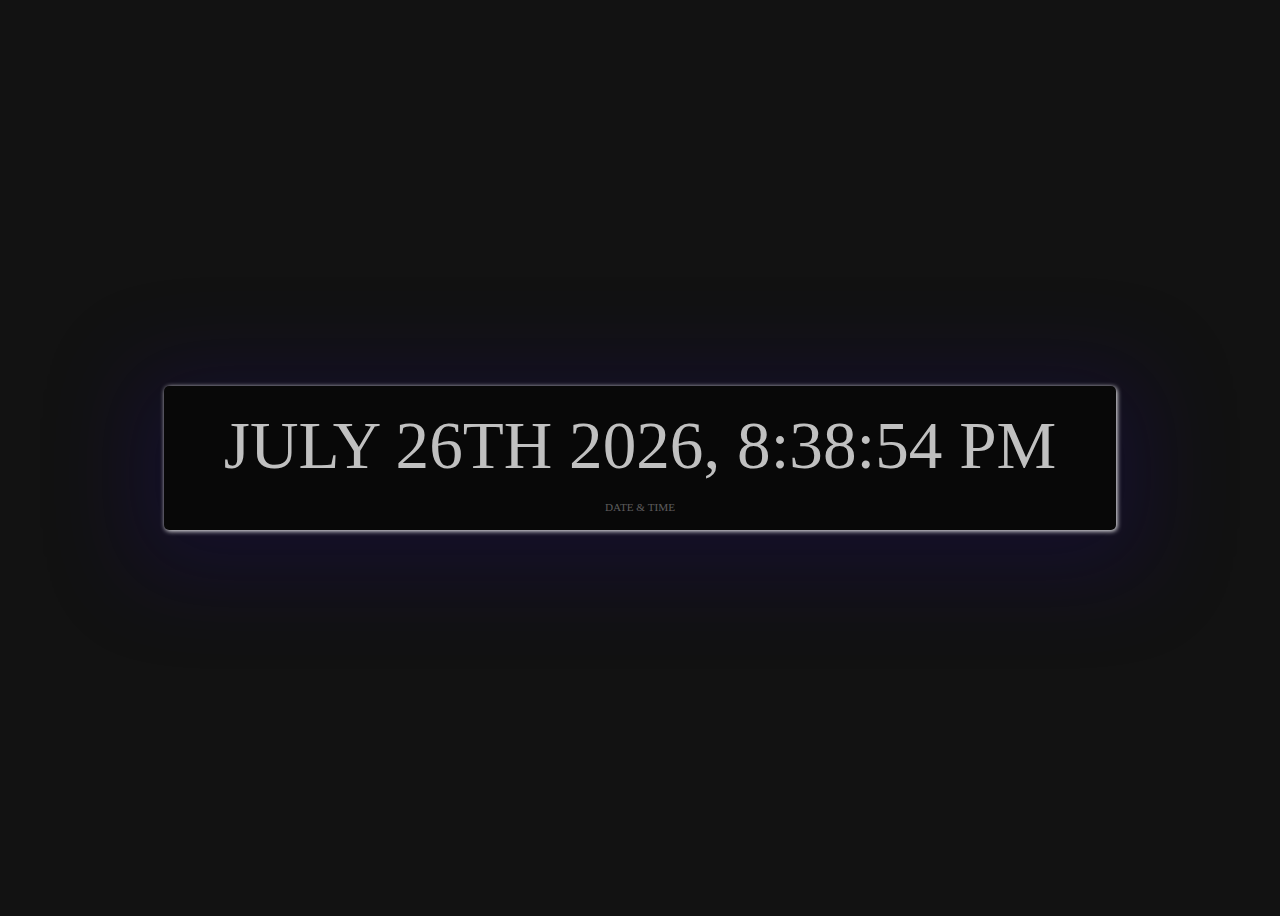
<file: Moment JS/Date & time/index.html>
<!DOCTYPE html>
    <html lang="en">
    <head>
        <meta charset="UTF-8">
        <meta name="viewport" content="width=device-width, initial-scale=1.0">

       

        <!--==================== CSS ====================-->
        <link rel="stylesheet" href="assets/css/styles.css">

        <!-- Takes the date and time from your computers set time zone if you change your computers time zone it seems the program requires a computer restart for the time to be updated.  -->

        <title>Date and Time</title>
    </head>


</head>
<body>
  <div class="clock-container">
  <div class="clock-col">
    <p class="clock_month_day_year_time clock-timer">
    </p>
    <p class="clock-label">
      Date & time
    </p>
  </div>

    
    
       
       



        


        
<!--==================== MAIN JS ====================-->
<script src="assets/js/main.js"></script>
<script src="lib/moment/moment.min.js"></script>
<script src="lib/moment/moment.min.timezone.js"></script>




    </body>

</html>
</file>
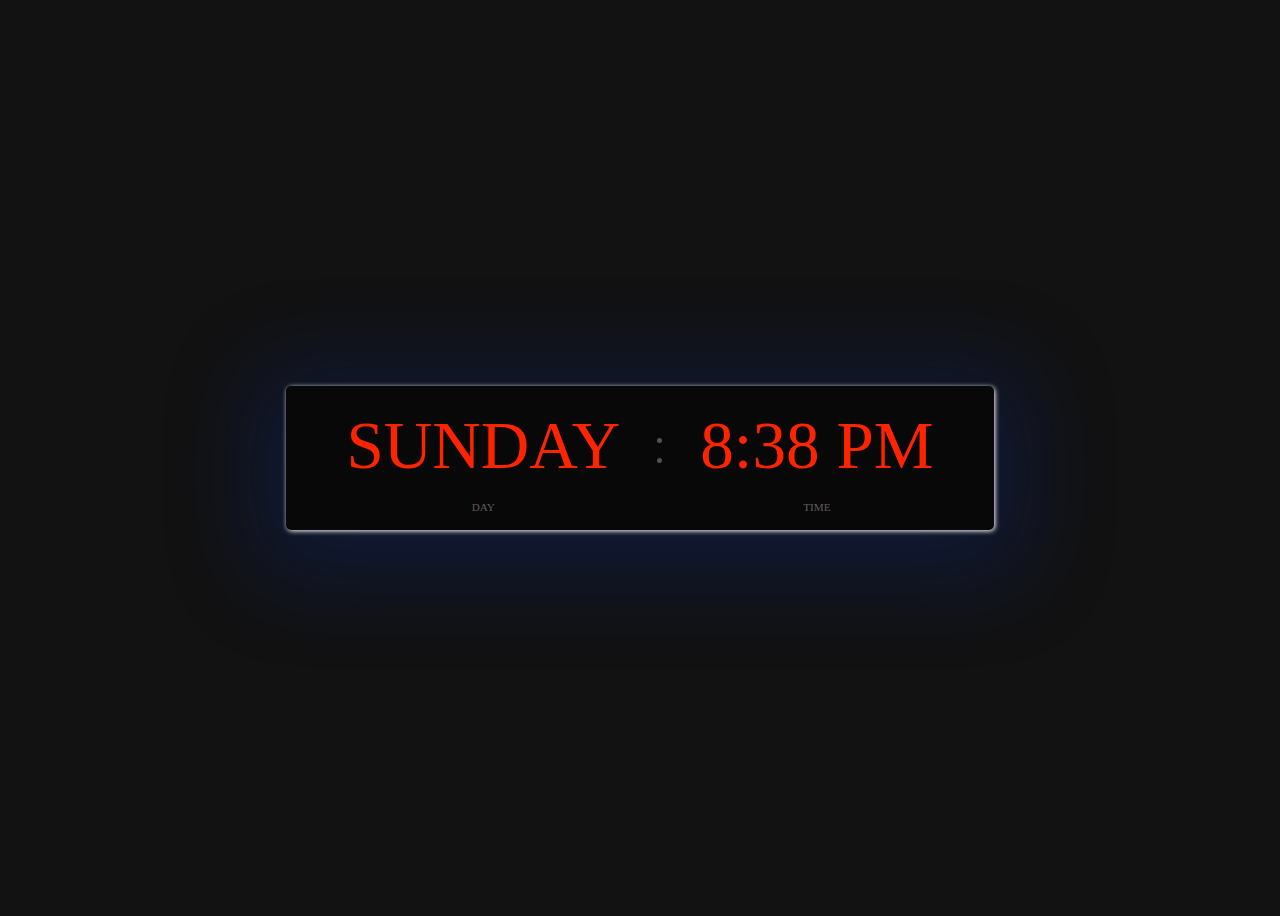
<file: Moment JS/Day and Time/index.html>
<!DOCTYPE html>
    <html lang="en">
    <head>
        <meta charset="UTF-8">
        <meta name="viewport" content="width=device-width, initial-scale=1.0">

        

        <!--==================== CSS ====================-->
        <link rel="stylesheet" href="assets/css/styles.css">

        <!-- Takes the day and time from your computers set time zone if you change your computers time zone it seems the program requires a computer restart for the time to be updated.  -->

        <title>Day and Time</title>
    </head>


</head>
<body>
 
    <div class="clock-container">
        <div class="clock-col">
          <p class="clock-day clock-timer">
          </p>
          <p class="clock-label">
            Day
          </p>
        </div>
        <div class="clock-col">
          <p class="clock-CT clock-timer">
          </p>
          <p class="clock-label">
            Time
          </p>
        </div>
       
      </div>



        


        
<!--==================== MAIN JS ====================-->
<script src="assets/js/main.js"></script>
<script src="lib/moment/moment.min.js"></script>
<script src="lib/moment/moment.min.timezone.js"></script>




    </body>

</html>
</file>
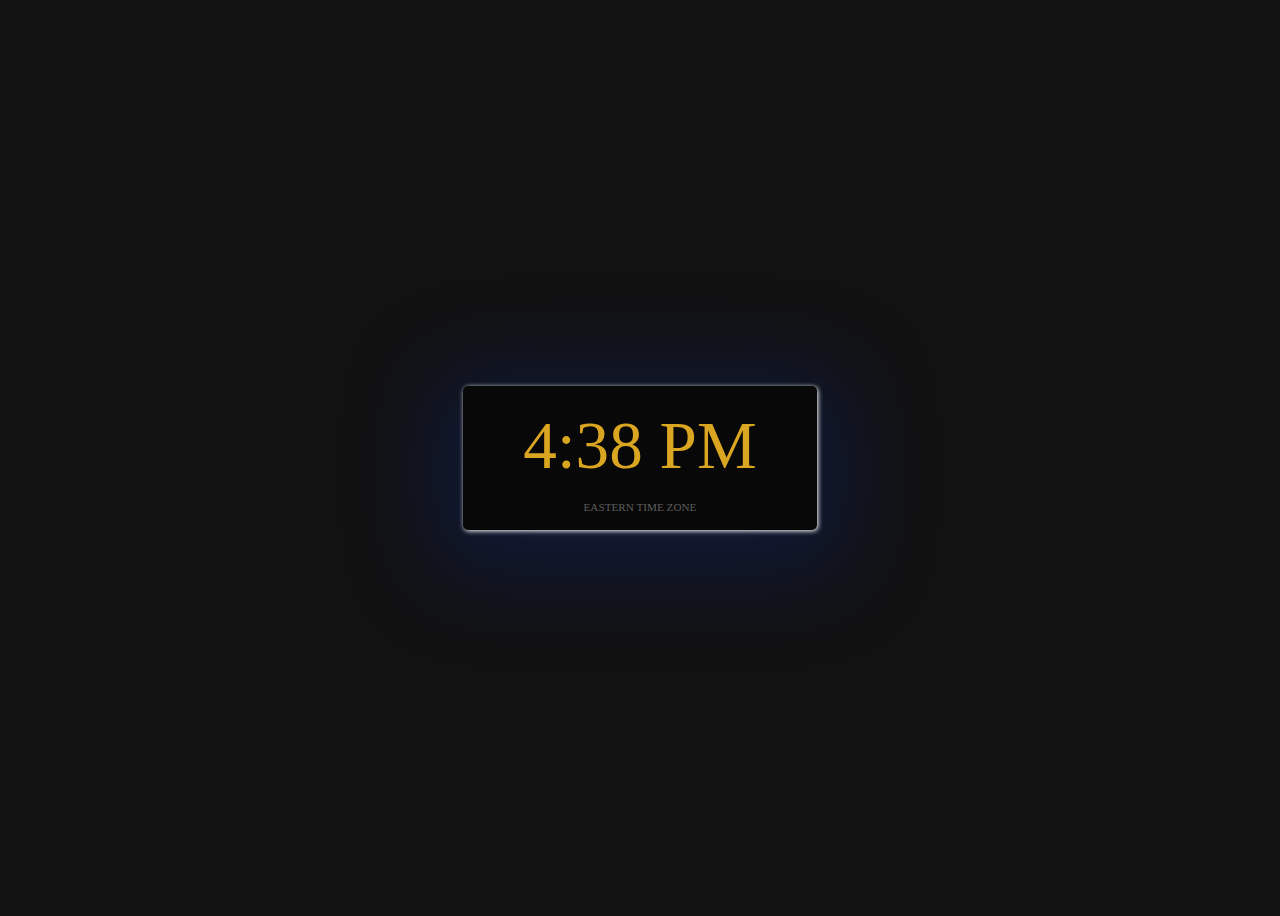
<file: Moment JS/Eastern Time Zone/index.html>
<!DOCTYPE html>
    <html lang="en">
    <head>
        <meta charset="UTF-8">
        <meta name="viewport" content="width=device-width, initial-scale=1.0">

        

        <!--==================== CSS ====================-->
        <link rel="stylesheet" href="assets/css/styles.css">

        <!-- Gets the time from moment timezone a js library  -->

        <title>Eastern Time Zone </title>
    </head>


</head>
<body>
 
    <div class="clock-container">
       
        <div class="clock-col">
          <p class="clock-CT clock-timer">
          </p>
          <p class="clock-label">
            Eastern Time Zone 
          </p>
        </div>
       
      </div>



        


        
<!--==================== MAIN JS ====================-->
<script src="assets/js/main.js"></script>
<script src="lib/moment/moment.min.js"></script>
<script src="lib/moment/moment.min.timezone.js"></script>




    </body>

</html>
</file>
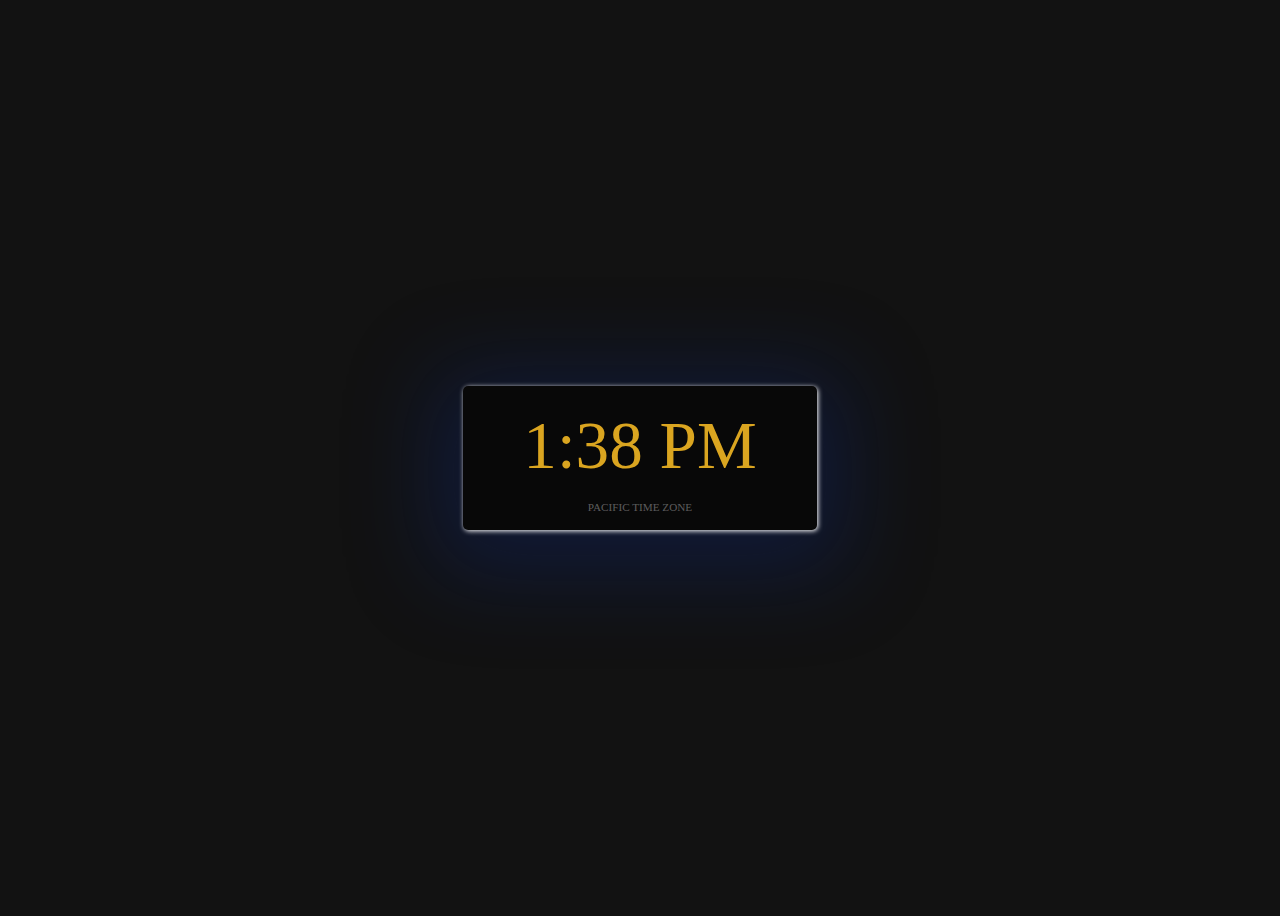
<file: Moment JS/Pacific Time Zone/index.html>
<!DOCTYPE html>
    <html lang="en">
    <head>
        <meta charset="UTF-8">
        <meta name="viewport" content="width=device-width, initial-scale=1.0">

        

        <!--==================== CSS ====================-->
        <link rel="stylesheet" href="assets/css/styles.css">

        <!-- Gets the time from moment timezone a js library  -->

        <title>Pacific Time Zone</title>
    </head>


</head>
<body>
 
    <div class="clock-container">
       
        <div class="clock-col">
          <p class="clock-CT clock-timer">
          </p>
          <p class="clock-label">
            Pacific Time Zone 
          </p>
        </div>
       
      </div>



        


        
<!--==================== MAIN JS ====================-->
<script src="assets/js/main.js"></script>
<script src="lib/moment/moment.min.js"></script>
<script src="lib/moment/moment.min.timezone.js"></script>




    </body>

</html>
</file>
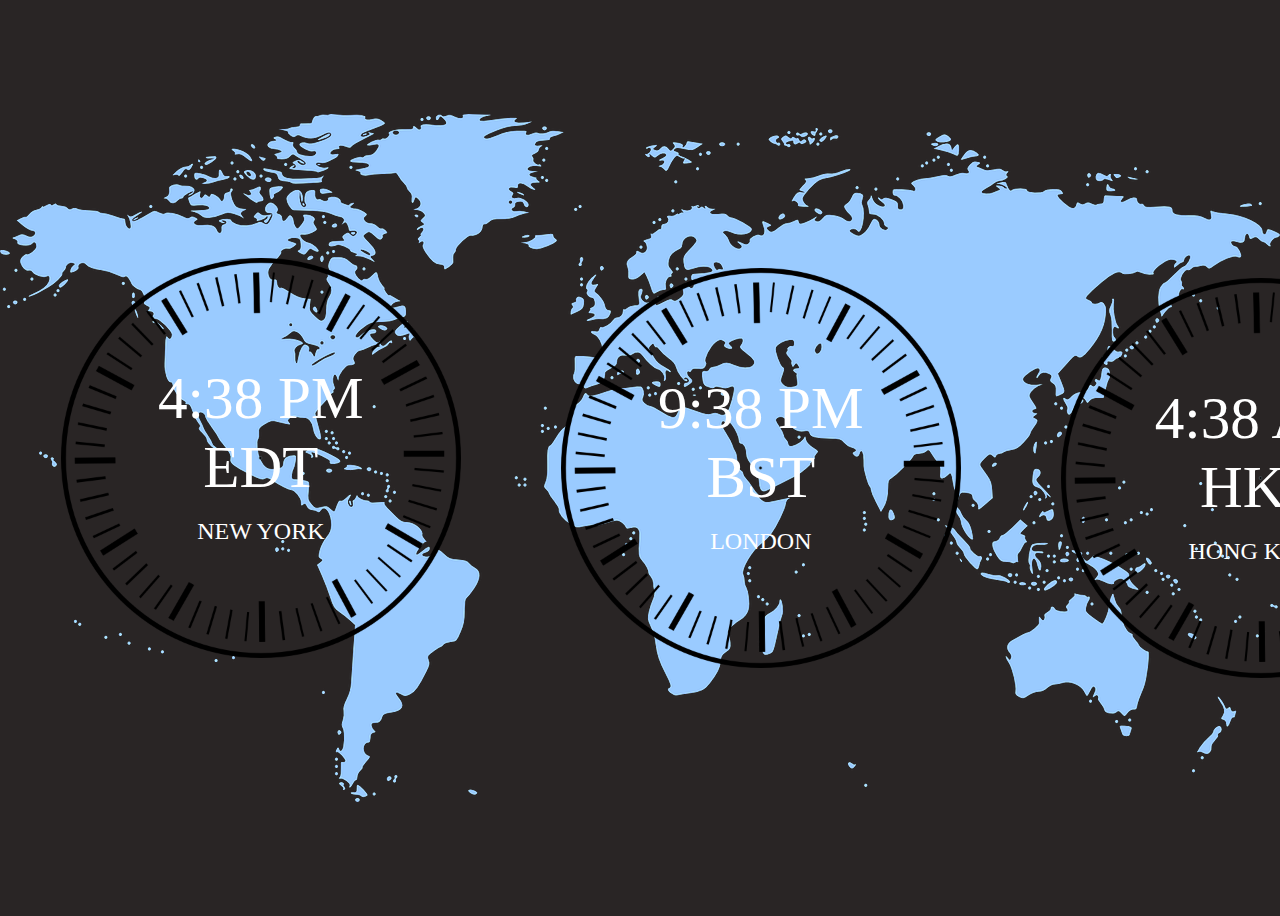
<file: Moment JS/World Clocks/index.html>
<!DOCTYPE html>
    <html lang="en">
    <head>
        <meta charset="UTF-8">
        <meta name="viewport" content="width=device-width, initial-scale=1.0">

       

        <!--==================== CSS ====================-->
        <link rel="stylesheet" href="assets/css/styles.css">

        <title>World Clocks</title>
    </head>


</head>
<body>


  <div class="clock-container-newyork">
  <div class="clock-col">
    <p class="clock_NY clock-timer">
    </p>
    <p class="clock-label">
      New York
    </p>
  </div>

  <div class="clock-container-London">
    <div class="clock-col">
      <p class="clock_London clock-timer">
      </p>
      <p class="clock-label">
        London
      </p>
    </div>

  <div class="clock-container-HK">
    <div class="clock-col">
      <p class="clock_HK clock-timer">
      </p>
      <p class="clock-label">
        Hong Kong
      </p>
    </div>

    <div class="clock-container-Mos">
      <div class="clock-col">
        <p class="clock_Mos clock-timer">
        </p>
        <p class="clock-label">
         Moscow
        </p>
      </div>

    
    
       
       



        


        
<!--==================== MAIN JS ====================-->
<script src="assets/js/main.js"></script>
<script src="lib/moment/moment.min.js"></script>
<script src="lib/moment/moment.min.timezone.js"></script>




    </body>

</html>
</file>
<file: Moment JS/Date & time/assets/css/styles.css>
.clock_month_day_year_time:before {
    content: var(--timer-m_d_y_t);
  }
  
  body {
    background: #121212;
    font-family: "Montserrat", "sans-serif";
    min-height: 100vh;
    display: flex;
    align-items: center;
    justify-content: center;
  }
  
  .clock-container {
    margin-top: 30px;
    margin-bottom: 30px;
    background-color: #080808;
    border-radius: 5px;
    padding: 5px 20px;
    box-shadow: 1px 1px 5px rgb(255, 255, 255), 0 15px 90px 30px rgba(28, 8, 117, 0.25);
    display: flex;
  }
  .clock-col {
    text-align: center;
    margin-right: 40px;
    margin-left: 40px;
    min-width: 90px;
    position: relative;
  }
 
  .clock-timer:before {
    color: silver;
    font-size: 4.2rem;
    text-transform: uppercase;
  }
  .clock-label {
    color: rgba(255, 255, 255, 0.35);
    text-transform: uppercase;
    font-size: 0.7rem;
    margin-top: 10px;
  }
  
  @media (max-width: 825px) {
    .clock-container {
      flex-direction: column;
      padding-top: 40px;
      padding-bottom: 40px;
    }
  
    .clock-col + .clock-col {
      margin-top: 20px;
    }
    .clock-col:before, .clock-col:after {
      display: none !important;
    }
  }
</file>
<file: Moment JS/Day and Time/assets/css/styles.css>
.clock-day:before {
    content: var(--timer-day);
  }
  .clock-CT:before {
    content: var(--timer-CT);
  }
 
  
  
  body {
    background: #121212;
    font-family: "Montserrat", "sans-serif";
    min-height: 100vh;
    display: flex;
    align-items: center;
    justify-content: center;
  }
  
  .clock-container {
    margin-top: 30px;
    margin-bottom: 30px;
    background-color: #080808;
    border-radius: 5px;
    padding: 5px 20px;
    box-shadow: 1px 1px 5px rgb(255, 255, 255), 0 15px 90px 30px rgba(11, 47, 165, 0.25);
    display: flex;
  }
  .clock-col {
    text-align: center;
    margin-right: 40px;
    margin-left: 40px;
    min-width: 90px;
    position: relative;
  }
  .clock-col:not(:last-child):before, .clock-col:not(:last-child):after {
    content: "";
    background-color: rgba(255, 255, 255, 0.3);
    height: 5px;
    width: 5px;
    border-radius: 50%;
    display: block;
    position: absolute;
    right: -42px;
  }
  .clock-col:not(:last-child):before {
    top: 35%;
  }
  .clock-col:not(:last-child):after {
    top: 50%;
  }
  .clock-timer:before {
    color: #FF2400;
    font-size: 4.2rem;
    text-transform: uppercase;
  }
  .clock-label {
    color: rgba(255, 255, 255, 0.35);
    text-transform: uppercase;
    font-size: 0.7rem;
    margin-top: 10px;
  }
  
  @media (max-width: 825px) {
    .clock-container {
      flex-direction: column;
      padding-top: 40px;
      padding-bottom: 40px;
    }
  
    .clock-col + .clock-col {
      margin-top: 20px;
    }
    .clock-col:before, .clock-col:after {
      display: none !important;
    }
  }
</file>
<file: Moment JS/Eastern Time Zone/assets/css/styles.css>
.clock-CT:before {
    content: var(--timer-NY);
  }
 
  
  
  body {
    background: #121212;
    font-family: "Montserrat", "sans-serif";
    min-height: 100vh;
    display: flex;
    align-items: center;
    justify-content: center;
  }
  
  .clock-container {
    margin-top: 30px;
    margin-bottom: 30px;
    background-color: #080808;
    border-radius: 5px;
    padding: 5px 20px;
    box-shadow: 1px 1px 5px rgb(255, 255, 255), 0 15px 90px 30px rgba(11, 47, 165, 0.25);
    display: flex;
  }
  .clock-col {
    text-align: center;
    margin-right: 40px;
    margin-left: 40px;
    min-width: 90px;
    position: relative;
  }
  .clock-col:not(:last-child):before, .clock-col:not(:last-child):after {
    content: "";
    background-color: rgba(255, 255, 255, 0.3);
    height: 5px;
    width: 5px;
    border-radius: 50%;
    display: block;
    position: absolute;
    right: -42px;
  }
  .clock-col:not(:last-child):before {
    top: 35%;
  }
  .clock-col:not(:last-child):after {
    top: 50%;
  }
  .clock-timer:before {
    color: goldenrod;
    font-size: 4.2rem;
    text-transform: uppercase;
  }
  .clock-label {
    color: rgba(255, 255, 255, 0.35);
    text-transform: uppercase;
    font-size: 0.7rem;
    margin-top: 10px;
  }
  
  @media (max-width: 825px) {
    .clock-container {
      flex-direction: column;
      padding-top: 40px;
      padding-bottom: 40px;
    }
  
    .clock-col + .clock-col {
      margin-top: 20px;
    }
    .clock-col:before, .clock-col:after {
      display: none !important;
    }
  }
</file>
<file: Moment JS/Pacific Time Zone/assets/css/styles.css>
.clock-CT:before {
    content: var(--timer-NY);
  }
 
  
  
  body {
    background: #121212;
    font-family: "Montserrat", "sans-serif";
    min-height: 100vh;
    display: flex;
    align-items: center;
    justify-content: center;
  }
  
  .clock-container {
    margin-top: 30px;
    margin-bottom: 30px;
    background-color: #080808;
    border-radius: 5px;
    padding: 5px 20px;
    box-shadow: 1px 1px 5px rgb(255, 255, 255), 0 15px 90px 30px rgba(11, 47, 165, 0.25);
    display: flex;
  }
  .clock-col {
    text-align: center;
    margin-right: 40px;
    margin-left: 40px;
    min-width: 90px;
    position: relative;
  }
  .clock-col:not(:last-child):before, .clock-col:not(:last-child):after {
    content: "";
    background-color: rgba(255, 255, 255, 0.3);
    height: 5px;
    width: 5px;
    border-radius: 50%;
    display: block;
    position: absolute;
    right: -42px;
  }
  .clock-col:not(:last-child):before {
    top: 35%;
  }
  .clock-col:not(:last-child):after {
    top: 50%;
  }
  .clock-timer:before {
    color: goldenrod;
    font-size: 4.2rem;
    text-transform: uppercase;
  }
  .clock-label {
    color: rgba(255, 255, 255, 0.35);
    text-transform: uppercase;
    font-size: 0.7rem;
    margin-top: 10px;
  }
  
  @media (max-width: 825px) {
    .clock-container {
      flex-direction: column;
      padding-top: 40px;
      padding-bottom: 40px;
    }
  
    .clock-col + .clock-col {
      margin-top: 20px;
    }
    .clock-col:before, .clock-col:after {
      display: none !important;
    }
  }
</file>
<file: Moment JS/World Clocks/assets/css/styles.css>
.clock_NY:before {
    content: var(--timer-NY);
  }

  .clock_London:before {
    content: var(--timer-London);
  }

  .clock_HK:before {
    content: var(--timer-HK);
  }

  .clock_Mos:before {
    content: var(--timer-Mos);
  }
  
  body {
    background-color: #292525 ;
    background-image: url("../images/map.png" );
    background-repeat: no-repeat;
    background-position: 50% 50%;
    font-family: "Montserrat", "sans-serif";
    min-height: 100vh;
    display: flex;
    align-items: center;
    justify-content: center;
    overflow-y: hidden; 
  overflow-x: hidden;
  }
  
  .clock-container-newyork {
    position: relative;
    top: 0%;
   right: 30%;
    flex-direction: row;
    background-image: url("../images/clock.png" );
    justify-content: center;
    height: 400px;
    width: 400px;
    background-size: cover;
    align-items: center;
    display: flex;
  }

  .clock-container-London{
    position: absolute;
    top: 10px;
    left: 500px;
    background-image: url("../images/clock.png" );
    justify-content: center;
    height: 400px;
    width: 400px;
    background-size: cover;
    align-items: center;
    
    display: flex;
  }

  .clock-container-HK {
    position: absolute;
    top: 10px;
    left: 500px;
    background-image: url("../images/clock.png" );
    justify-content: center;
    height: 400px;
    width: 400px;
    background-size: cover;
    align-items: center;
    
    display: flex;
  }

  .clock-container-Mos {
    position: absolute;
    top: 10px;
    left: 500px;
    background-image: url("../images/clock.png" );
    justify-content: center;
    height: 400px;
    width: 400px;
    background-size: cover;
    align-items: center;
    
    display: flex;
  }

  .clock-col {
    text-align: center;
    margin-right: 40px;
    margin-left: 40px;
    min-width: 90px;
    position: relative;
  }
 
  .clock-timer:before {
    color: white;
    font-size: 3.7rem;
    text-transform: uppercase;
  }
  .clock-label {
    color: white;
    text-transform: uppercase;
    font-size: 1.5rem;
    margin-top: 10px;
  }
  
 
  }
</file>
